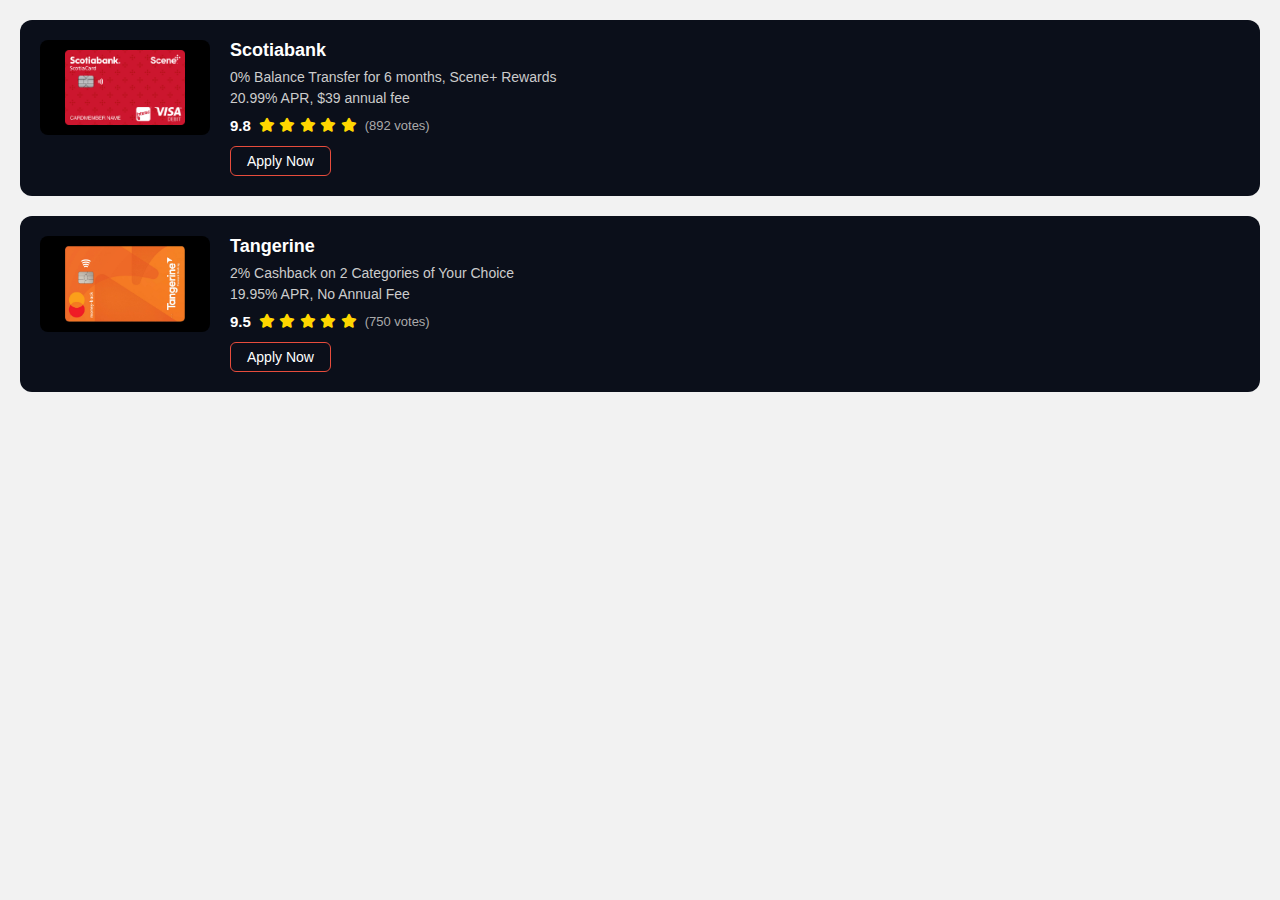
<file: 2.html>
<!DOCTYPE html>
<html lang="en">
<head>
  <meta charset="UTF-8">
  <meta name="viewport" content="width=device-width, initial-scale=1.0">
  <title>Provider Cards</title>
  <link rel="stylesheet" href="https://cdnjs.cloudflare.com/ajax/libs/font-awesome/6.4.0/css/all.min.css">
  <style>
    body {
      background: #f2f2f2;
      font-family: Arial, sans-serif;
      margin: 0;
      padding: 20px;
    }

    .provider-inner {
      display: flex;
      flex-direction: column;
      gap: 20px;
    }

    .provider-card {
      background: #0b0f1a;
      border-radius: 12px;
      padding: 20px;
      color: #fff;
      display: flex;
      align-items: flex-start;
      justify-content: space-between;
      gap: 20px;
    }

    .provider-logo-box {
      background: #000;
      padding: 10px 15px;
      border-radius: 8px;
      flex: 0 0 140px;
      display: flex;
      align-items: center;
      justify-content: center;
    }

    .provider-logo {
      max-width: 120px;
      height: auto;
      display: block;
    }

    .provider-content {
      flex: 1;
    }

    .provider-title {
      font-size: 18px;
      font-weight: bold;
      margin: 0 0 8px;
    }

    .provider-usp {
      font-size: 14px;
      margin: 0 0 5px;
      color: #ccc;
    }

    .provider-fee {
      font-size: 14px;
      margin: 0 0 10px;
      color: #ccc;
    }

    .provider-rating {
      display: flex;
      align-items: center;
      gap: 8px;
      margin-bottom: 12px;
      flex-wrap: wrap;
    }

    .rating-number {
      font-weight: bold;
      font-size: 15px;
    }

    .votes {
      font-size: 13px;
      color: #aaa;
    }

    .stars i {
      color: gold;
      font-size: 14px;
    }

    .btn-custom {
      background: transparent;
      border: 1px solid #e74c3c;
      padding: 6px 16px;
      border-radius: 6px;
      color: #fff;
      text-decoration: none;
      transition: 0.3s;
      display: inline-block;
      font-size: 14px;
    }

    .btn-custom:hover {
      background: #e74c3c;
    }

    /* Responsive */
    @media (max-width: 768px) {
 
      .provider-logo-box {
        margin-bottom: 10px;
      }
    }
  </style>
</head>
<body>

  <!-- provider start here -->
  <div class="provider">
    <div class="container">
      <div class="provider-inner">

        <!-- Example Card -->
        <div class="provider-card">
          <div class="provider-logo-box">
            <img src="images/Scotiabank.webp" alt="Scotiabank" class="provider-logo">
          </div>
          <div class="provider-content">
            <h3 class="provider-title">Scotiabank</h3>
            <p class="provider-usp">0% Balance Transfer for 6 months, Scene+ Rewards</p>
            <p class="provider-fee">20.99% APR, $39 annual fee</p>
            <div class="provider-rating">
              <span class="rating-number">9.8</span>
              <div class="stars">
                <i class="fas fa-star"></i>
                <i class="fas fa-star"></i>
                <i class="fas fa-star"></i>
                <i class="fas fa-star"></i>
                <i class="fas fa-star"></i>
              </div>
              <span class="votes">(892 votes)</span>
            </div>
            <a href="https://www.scotiabank.com/ca/en/personal/credit-cards/scene-visa.html" target="_blank" class="btn-custom">Apply Now</a>
          </div>
        </div>

        <!-- Duplicate this block for each provider -->
        <div class="provider-card">
          <div class="provider-logo-box">
            <img src="images/credit_card_tangerine_moneyback.webp" alt="Tangerine" class="provider-logo">
          </div>
          <div class="provider-content">
            <h3 class="provider-title">Tangerine</h3>
            <p class="provider-usp">2% Cashback on 2 Categories of Your Choice</p>
            <p class="provider-fee">19.95% APR, No Annual Fee</p>
            <div class="provider-rating">
              <span class="rating-number">9.5</span>
              <div class="stars">
                <i class="fas fa-star"></i>
                <i class="fas fa-star"></i>
                <i class="fas fa-star"></i>
                <i class="fas fa-star"></i>
                <i class="fas fa-star"></i>
              </div>
              <span class="votes">(750 votes)</span>
            </div>
            <a href="https://www.tangerine.ca/en/products/spending/credit-card" target="_blank" class="btn-custom">Apply Now</a>
          </div>
        </div>

      </div>
    </div>
  </div>
  <!-- provider end here -->

</body>
</html>
</file>
